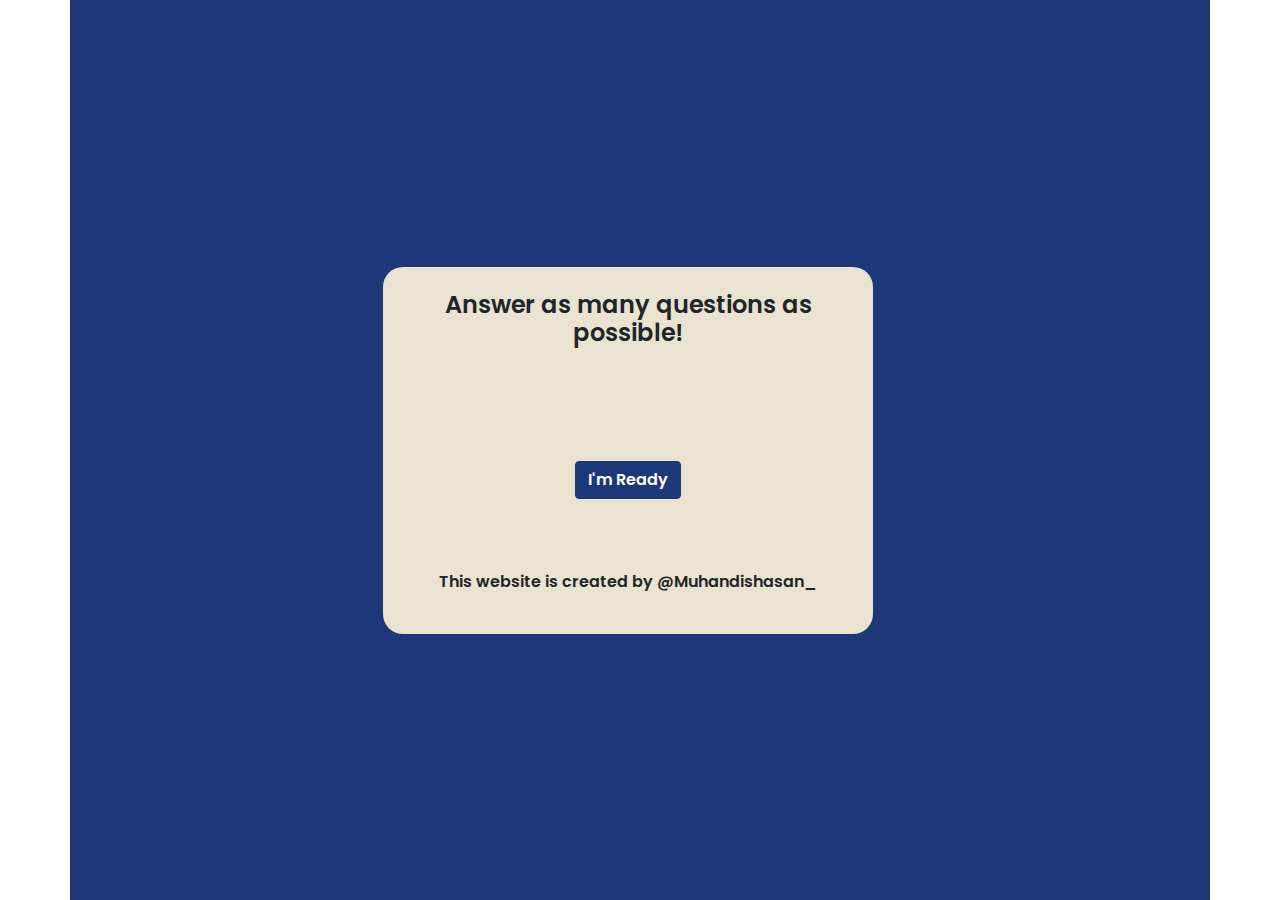
<file: index.html>
<!DOCTYPE html>
<html lang="en">
<head>
	<meta charset="UTF-8">
	<meta name="viewport" content="width=device-width, initial-scale=1.0">
	<link rel="preconnect" href="https://fonts.googleapis.com">
	<link rel="preconnect" href="https://fonts.gstatic.com" crossorigin>
	<link href="https://fonts.googleapis.com/css2?family=Poppins:wght@400;600&display=swap" rel="stylesheet">
	<link rel="stylesheet" href="css/bootstrap.css">
	<link rel="stylesheet" href="css/style.css">
	<title>Math Quiz</title>
</head>
<body>

	<div class="container v-100 con p-5 main">
		<div class="row p100">
			
			<div class="col-md-3"></div>
			<div class="col-md-6 d-flex align-items-center p-3">
				<div class="square m-auto p-4" id="square">
					<div class="m-auto d-flex align-items-center flex-column">
						<div class="up d-flex">
							<h4 class="popb text-center">Answer as <span style="display: inline-block;" onclick="localStorage.setItem('mode', 'cheater');">many</span> <span style="display: inline-block;" onclick="localStorage.setItem('mode', 'normal');">questions</span> as possible!</h4>
						</div>
						<div class="down d-flex">
							<div class="btn btn-success popb btn-start" id="start" onclick="window.location.href = 'quiz.html'">I'm Ready</div>
						</div>
						<p class="popb">This website is created by @Muhandishasan_</p>
						<a href="https://www.instagram.com/muhandishasan_/" class="text-dark text-decoration-none bi bi-instagram"></a>
					</div>
				</div>
			</div>
			<div class="col-md-3"></div>


		</div>
	</div>
	<script src="js/bootstrap.js"></script>
</body>
</html>
</file>
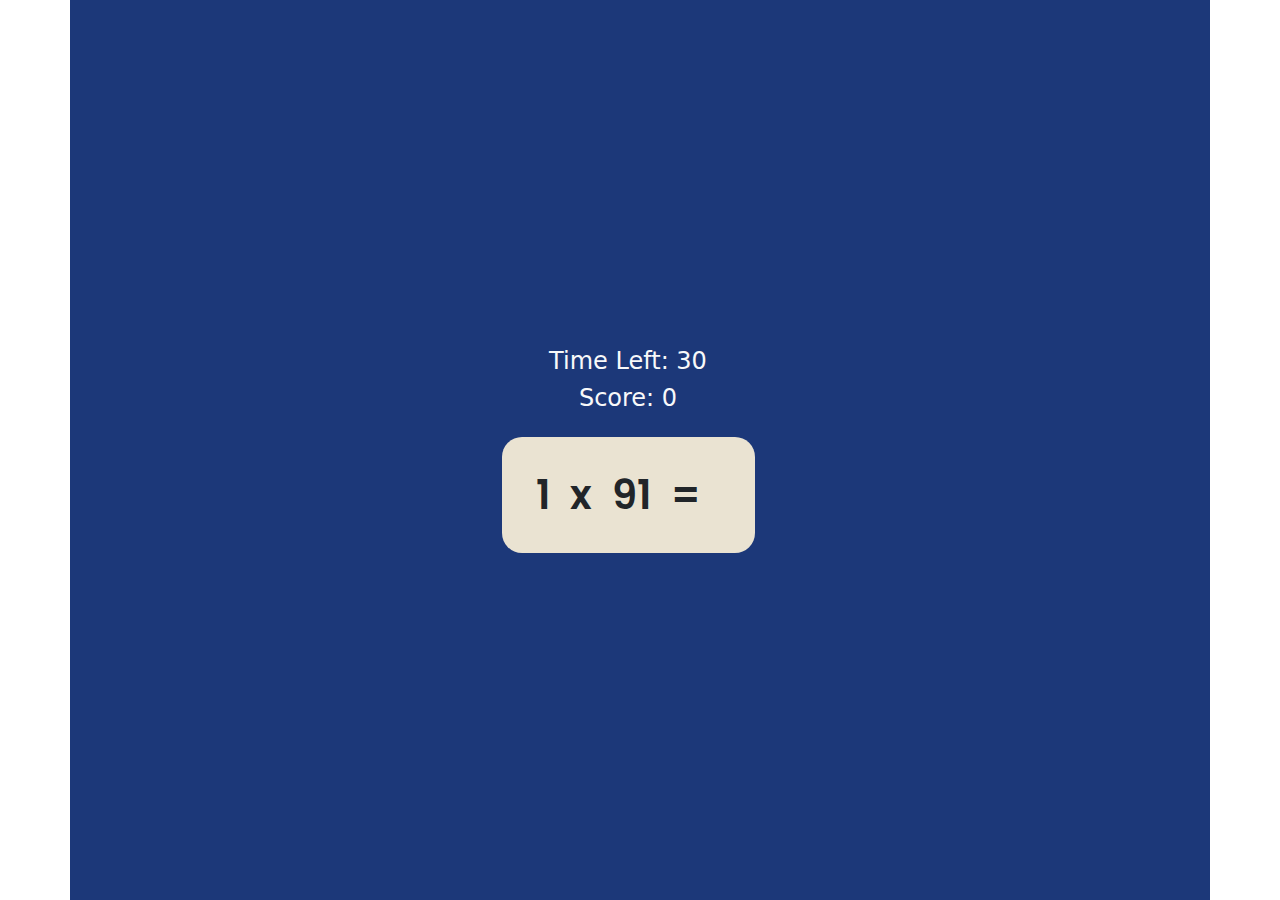
<file: quiz.html>
<!DOCTYPE html>
<html lang="en">
<head>
	<meta charset="UTF-8">
	<meta name="viewport" content="width=device-width, initial-scale=1.0">
	<link rel="preconnect" href="https://fonts.googleapis.com">
	<link rel="preconnect" href="https://fonts.gstatic.com" crossorigin>
	<link href="https://fonts.googleapis.com/css2?family=Poppins:wght@400;600&display=swap" rel="stylesheet">
	<link rel="stylesheet" href="css/bootstrap.css">
	<link rel="stylesheet" href="css/quiz-style.css">
	<title>Math Quiz</title>
</head>
<body>

	<div class="container v-100 con p-5 main">
		<div class="row p100">
			
			<div class="col-md-3"></div>
			<div class="col-md-6 flex-column d-flex align-items-center justify-content-center p-3">
				<div>
					<div class="score mb-4">
						<h4 class="text-center text-light" id="time-left">Time Left: 30</h4>
						<h4 class="text-center text-light" id="score">Score: 0</h4>
					</div>
					<div class="square p-4" id="square">
						<div class="blocks first">
							<h4 class="popb text-center char" id="first"></h4>
						</div>
						<div class="blocks operator">
							<h4 class="popb text-center char" id="operator"></h4>
						</div>
						<div class="blocks second">
							<h4 class="popb text-center char" id="second"></h4>
						</div>
						<div class="blocks equal">
							<h4 class="popb text-center char">=</h4>
						</div>
						<div class="blocks answer">
							<h4 class="popb text-center char" id="answer"></h4>
						</div>
					</div>
				</div>
			</div>
			<div class="col-md-3"></div>


		</div>
	</div>

	<script src="js/quiz.js"></script>
	<script src="js/bootstrap.js"></script>
</body>
</html>
</file>
<file: css/style.css>
.form {

	width: 100%;
	margin: auto;
}

.v-100 {

	width: 100vw;
	height: 100vh;
}

.square {

	display: grid;
	background: #EAE3D2;
	border-radius: 20px;

}

.btn-start {

	background: #1C3879;
	border-color: #1C3879;

}

.btn-start:hover {

	background: #122656;
	border-color: #122656;

}

.up {

	height: 11vh;

}

.down {

	height: 20vh;
	align-items: center;

}

.p100 {

	height: 100%;
	width: 100%;

}

.con {

	background: #1C3879;

}

.pop {

	font-family: poppins, sans-serif;

}

.popb {

	font-family: poppins, sans-serif;
	font-weight: 600;

}

.coll {

	flex-direction: column;
	border-radius: 20px;

}

.list-group {

	width: 100%;

}

.list-group-item {

	background: #f8f9fa;

}
</file>
<file: css/quiz-style.css>
.form {

	width: 100%;
	margin: auto;
}

.v-100 {

	width: 100vw;
	height: 100vh;
}

.square {

	display: flex;
	background: #EAE3D2;
	border-radius: 20px;

}

.blocks {

	margin: 10px;
	display: grid;

}

.char {

	margin: auto;
	font-size: 40px;

}

.btn-start {

	background: #1C3879;
	border-color: #1C3879;

}

.btn-start:hover {

	background: #122656;
	border-color: #122656;

}

.up {

	height: 11vh;

}

.down {

	height: 20vh;
	align-items: center;

}

.p100 {

	height: 100%;
	width: 100%;

}

.con {

	background: #1C3879;

}

.pop {

	font-family: poppins, sans-serif;

}

.popb {

	font-family: poppins, sans-serif;
	font-weight: 600;

}

.coll {

	flex-direction: column;
	border-radius: 20px;

}

.list-group {

	width: 100%;

}

.list-group-item {

	background: #f8f9fa;

}
</file>
